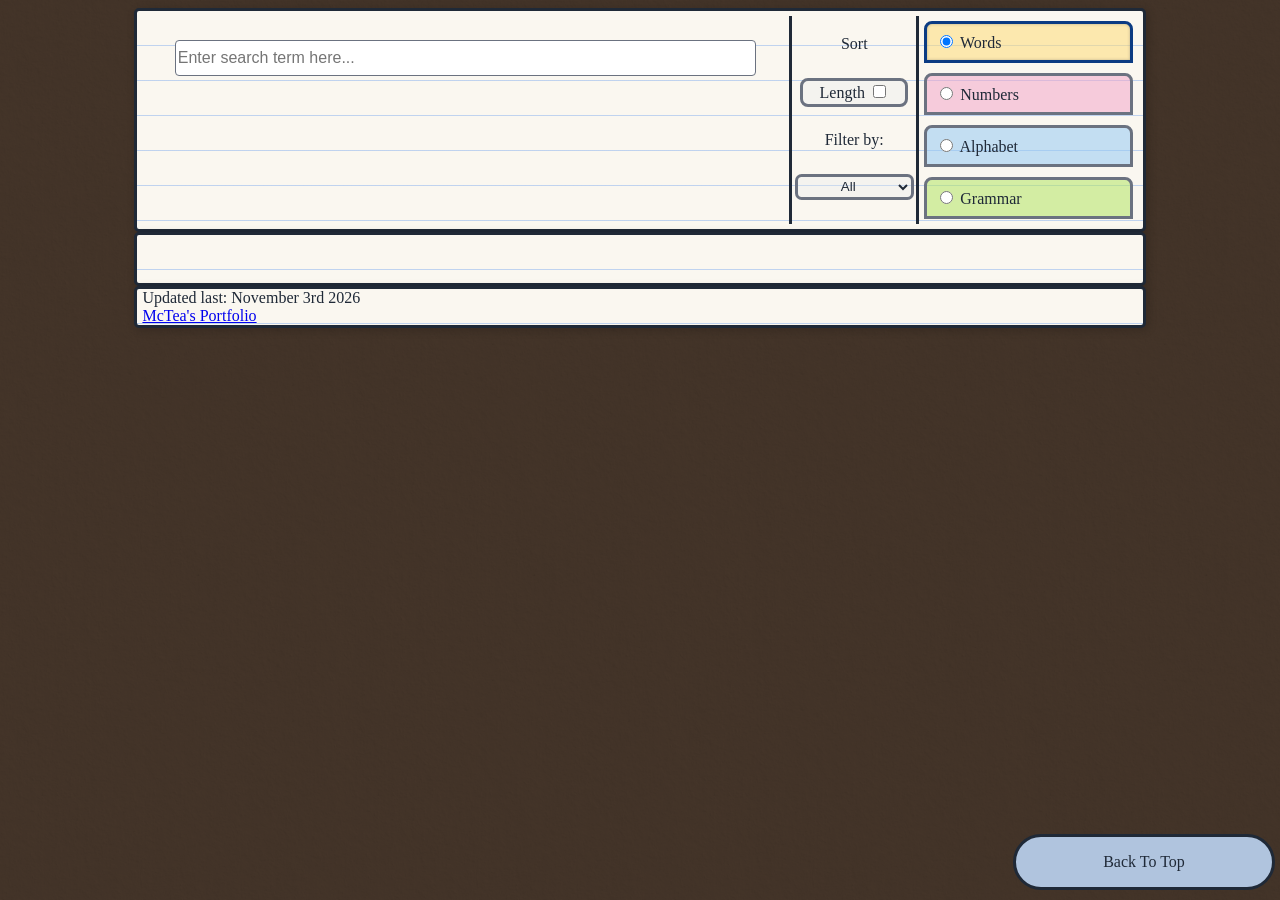
<file: index.html>
<!DOCTYPE html>
<html>
    <head>
        <meta charset="UTF-8">
        <meta name="viewport" content="width=device-width, initial-scale=1.0">

        <title>Liang Lookup Tool</title>
        <meta property="description" content="A tool for looking up words in the Liang conlang">
        <meta property="theme-color" content="#ffebcd">

        <meta property="og:image" content="https://raw.githubusercontent.com/Super-McTea/super-mctea.github.io/refs/heads/main/assets/images/liang-lookup/icon.png">

        <link rel="icon" href="assets/icon.png">
        <link rel="stylesheet" href="css/styles.css">
    </head>
    <body>
        <div id="container">

            <div class="filters box">
                <div id="searchbar-container">
                    <div class="search-bar">
                        <input type="text" id="search-bar" value="" placeholder="Enter search term here..." autocomplete="off" autocorrect="off" autocapitalize="off" spellcheck="off">
                    </div>
                    <p id="search-terms" class="search-terms"></p>
                    <p id="search-error" class="error">Error Message Here</p>
                </div>
                <div class="under-bar">
                    <p>Sort</p>
                    <label for="length-sort-box" class="sort-button">
                        Length
                        <input type="checkbox" name="length-sort" id="length-sort-box">
                    </label>
                    <p>
                        Filter by:
                    </p>
                    <select name="type-filter" id="type-filter">
                            <option value="" selected>All</option>
                            <option value="noun">Nouns</option>
                            <option value="proper">Proper Nouns</option>
                            <option value="verb">Verbs</option>
                            <option value="adjective">Adjectives</option>
                            <option value="genitive">Genitives</option>
                            <option value="adverb">Adverbs</option>
                            <option value="interjection">Interjections</option>
                            <option value="auxillary">Auxillary Verbs</option>
                            <option value="determiner">Determiners</option>
                            <option value="prefix">Prefixes</option>
                            <option value="suffix">Suffixes</option>
                            <option value="postposition">Postpositionals</option>
                            <option value="compound">Compounds</option>
                        </select>
                </div>
                <div id="filter-button-container">
                    <label class="filter-button determiner">
                        <input type="radio" name="search-filter" id="word-box" checked>
                        Words
                    </label>
                    <label class="filter-button adverb">
                        <input type="radio" name="search-filter" id="number-box">
                        Numbers
                    </label>
                    <label class="filter-button prefix">
                        <input type="radio" name="search-filter" id="alphabet-box">
                        Alphabet
                    </label>
                    <label class="filter-button verb">
                        <input type="radio" name="search-filter" id="grammar-box">
                        Grammar
                    </label>
                </div>
            </div>

            <div class="card-results box">
                <div id="card-container">
                    <!-- Cards go here! -->
                     <h1>Awaiting connection to database...</h1>
                </div>
            </div>

            <footer class="footer box">
                <div class="left">
                    Updated last: November 3rd 2026
                </div>
                <div class="center">

                </div>
                <div class="right">
                    <a href="https://super-mctea.github.io">McTea's Portfolio</a>
                </div>
                </footer>
        </div>

        <div id="back-to-top">
            <div class="back-to-top-text">Back To Top</div>
        </div>

        <!-- <script src="js/wordData.js"></script> -->
        <!-- <script src="js/numberData.js"></script> -->
        <script src="js/grammarData.js"></script>
        <script src="js/app.js"></script>
    </body>
</html>
</file>
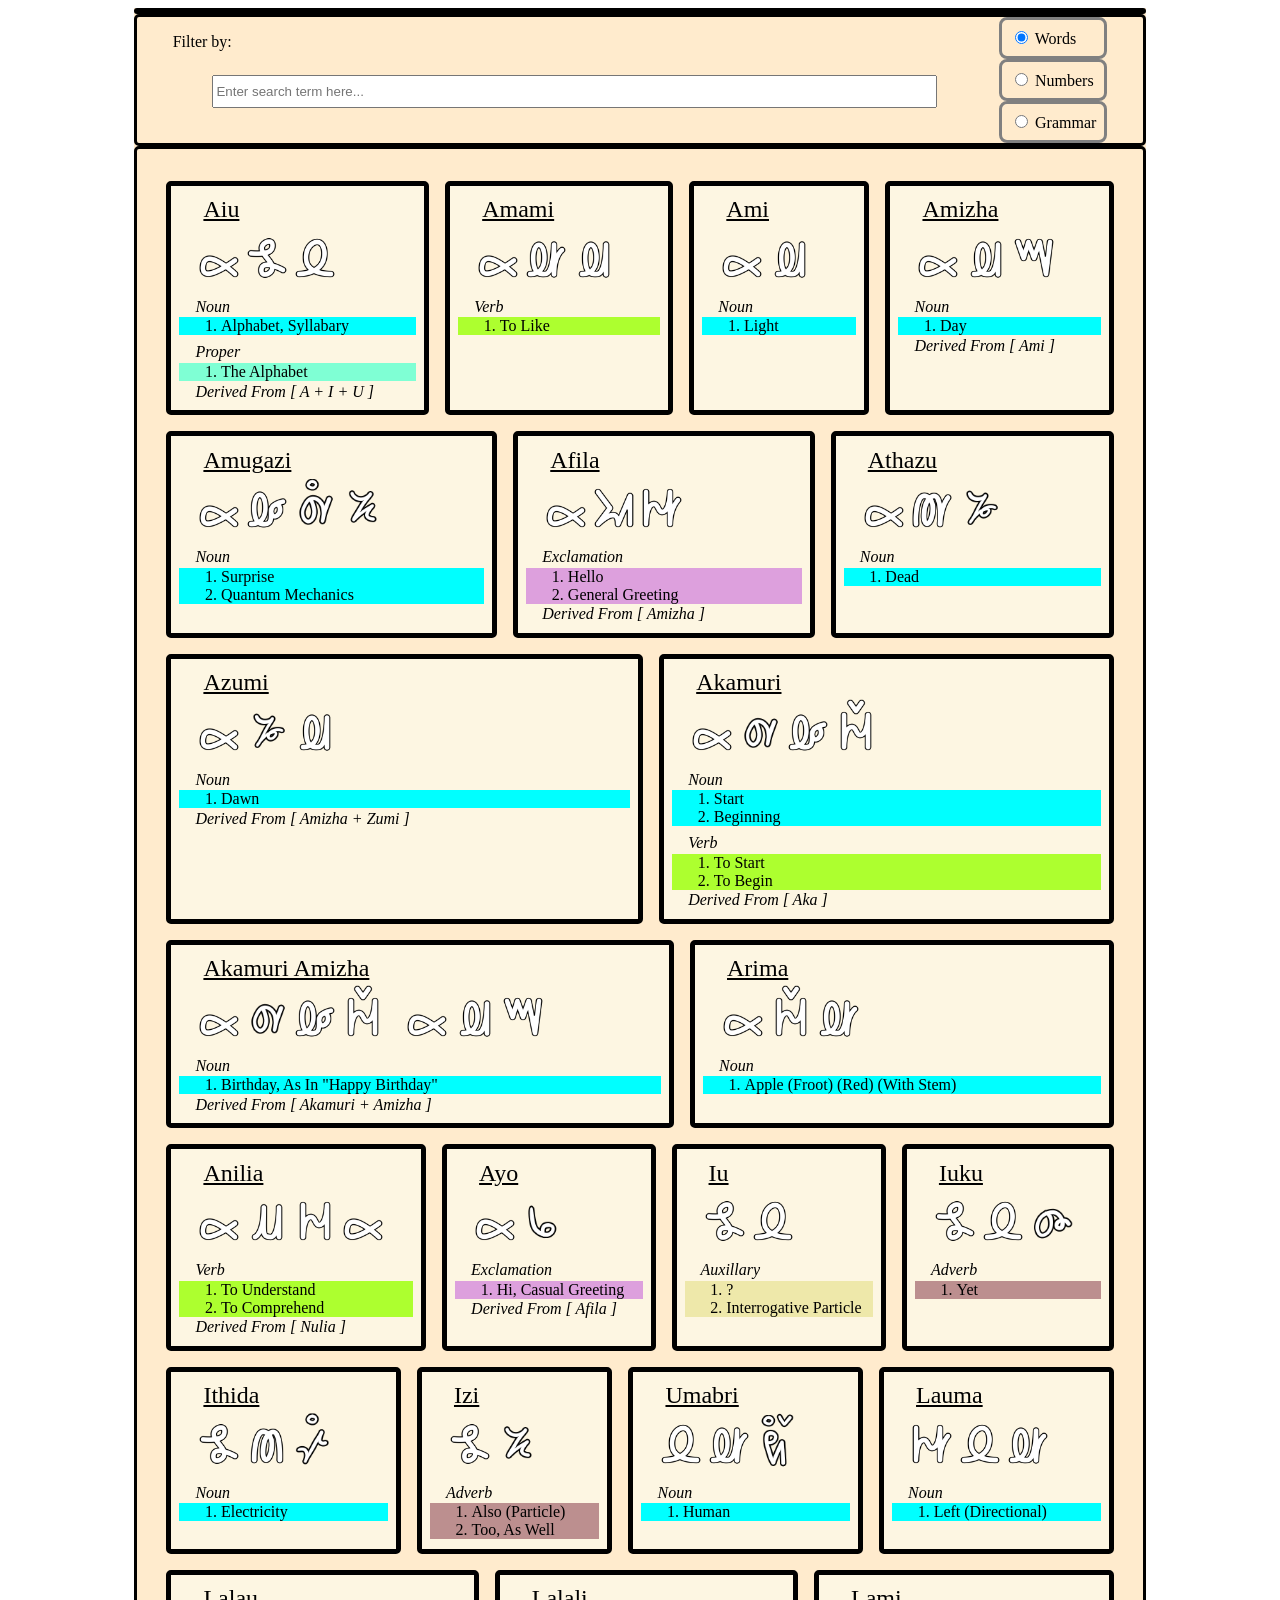
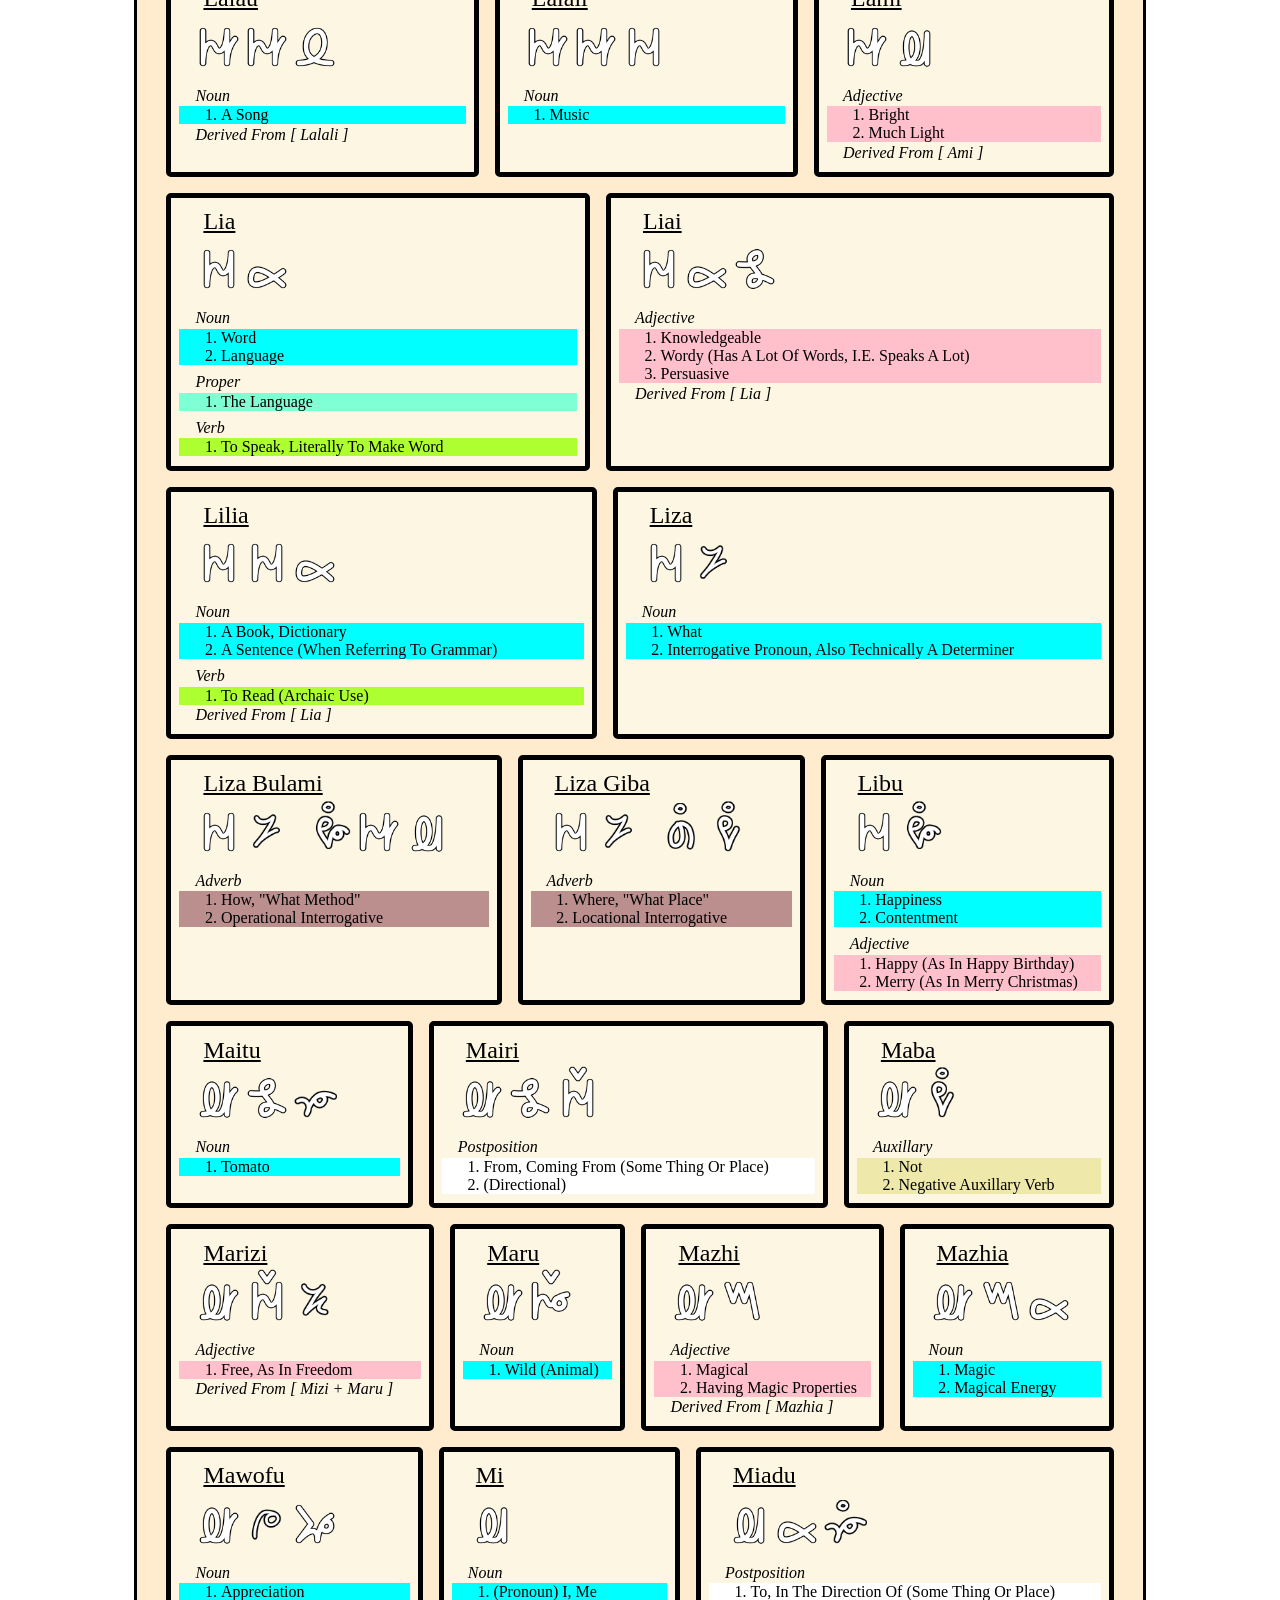
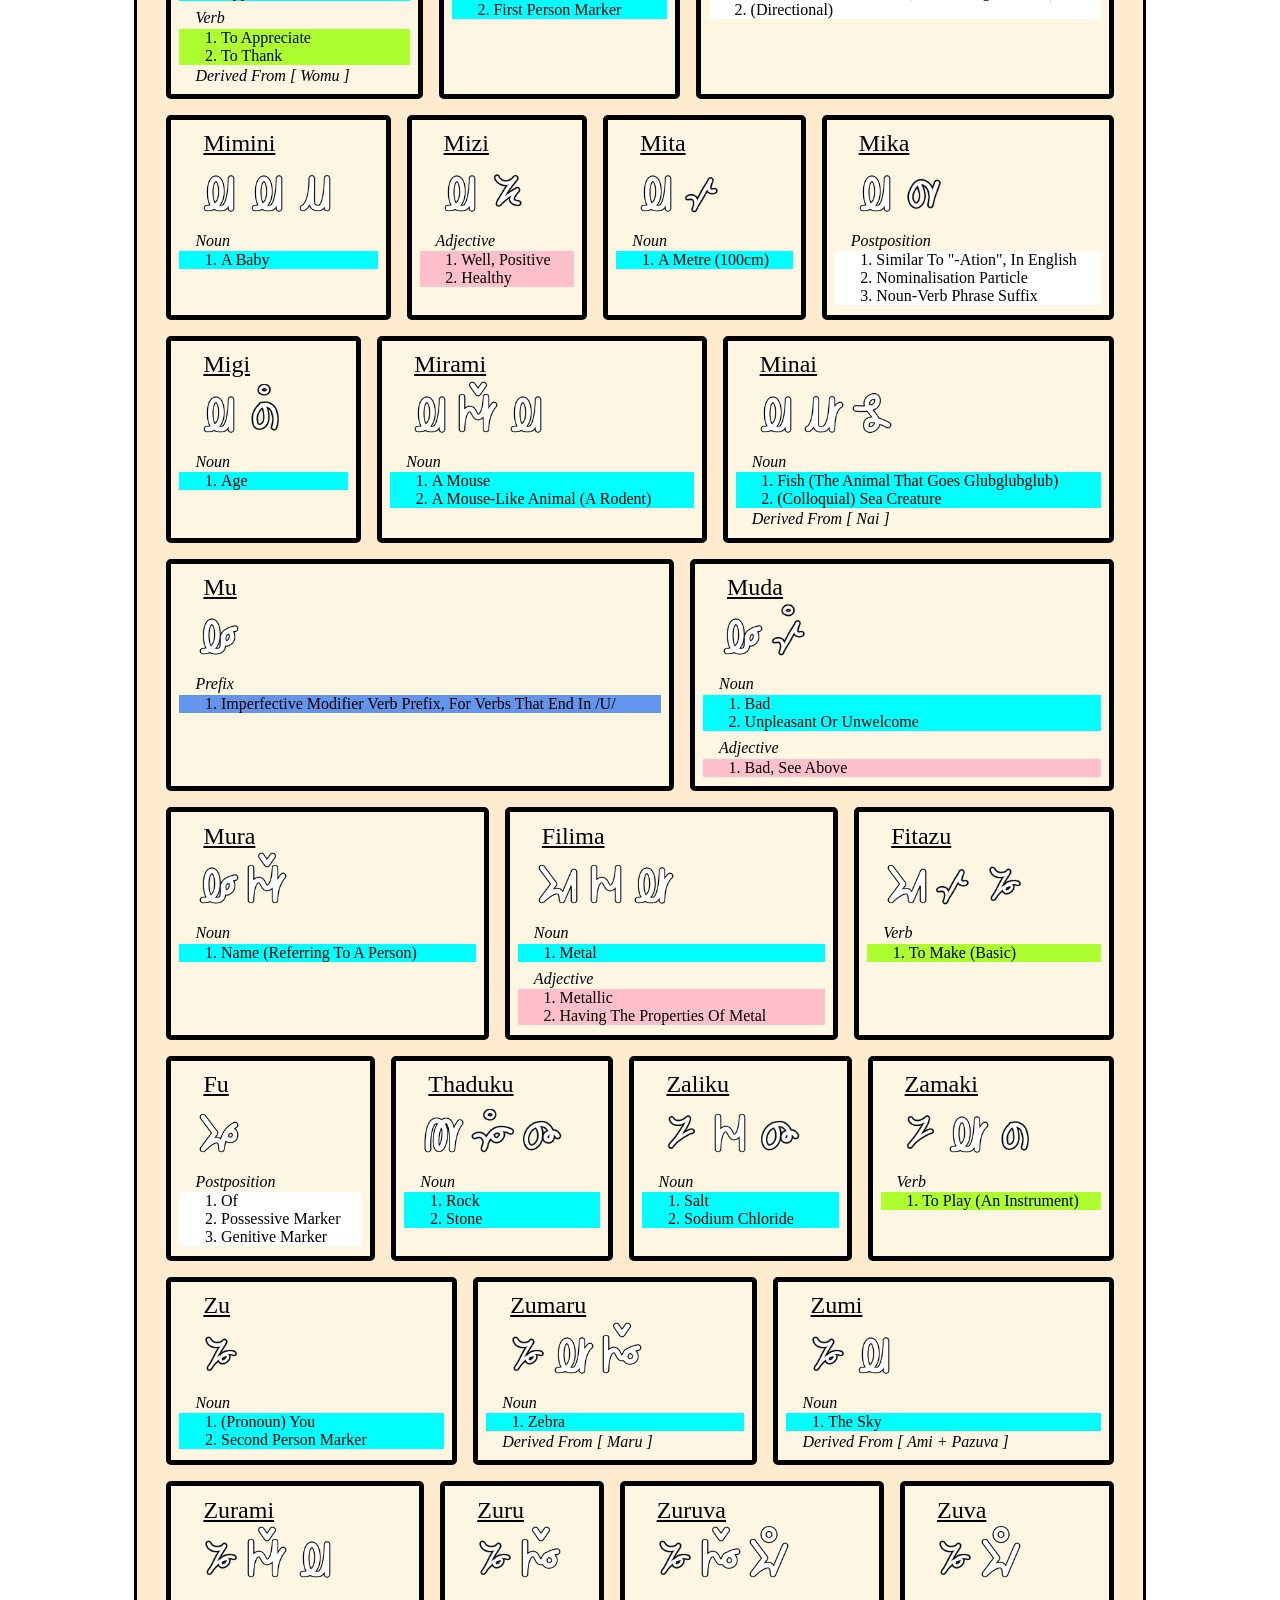
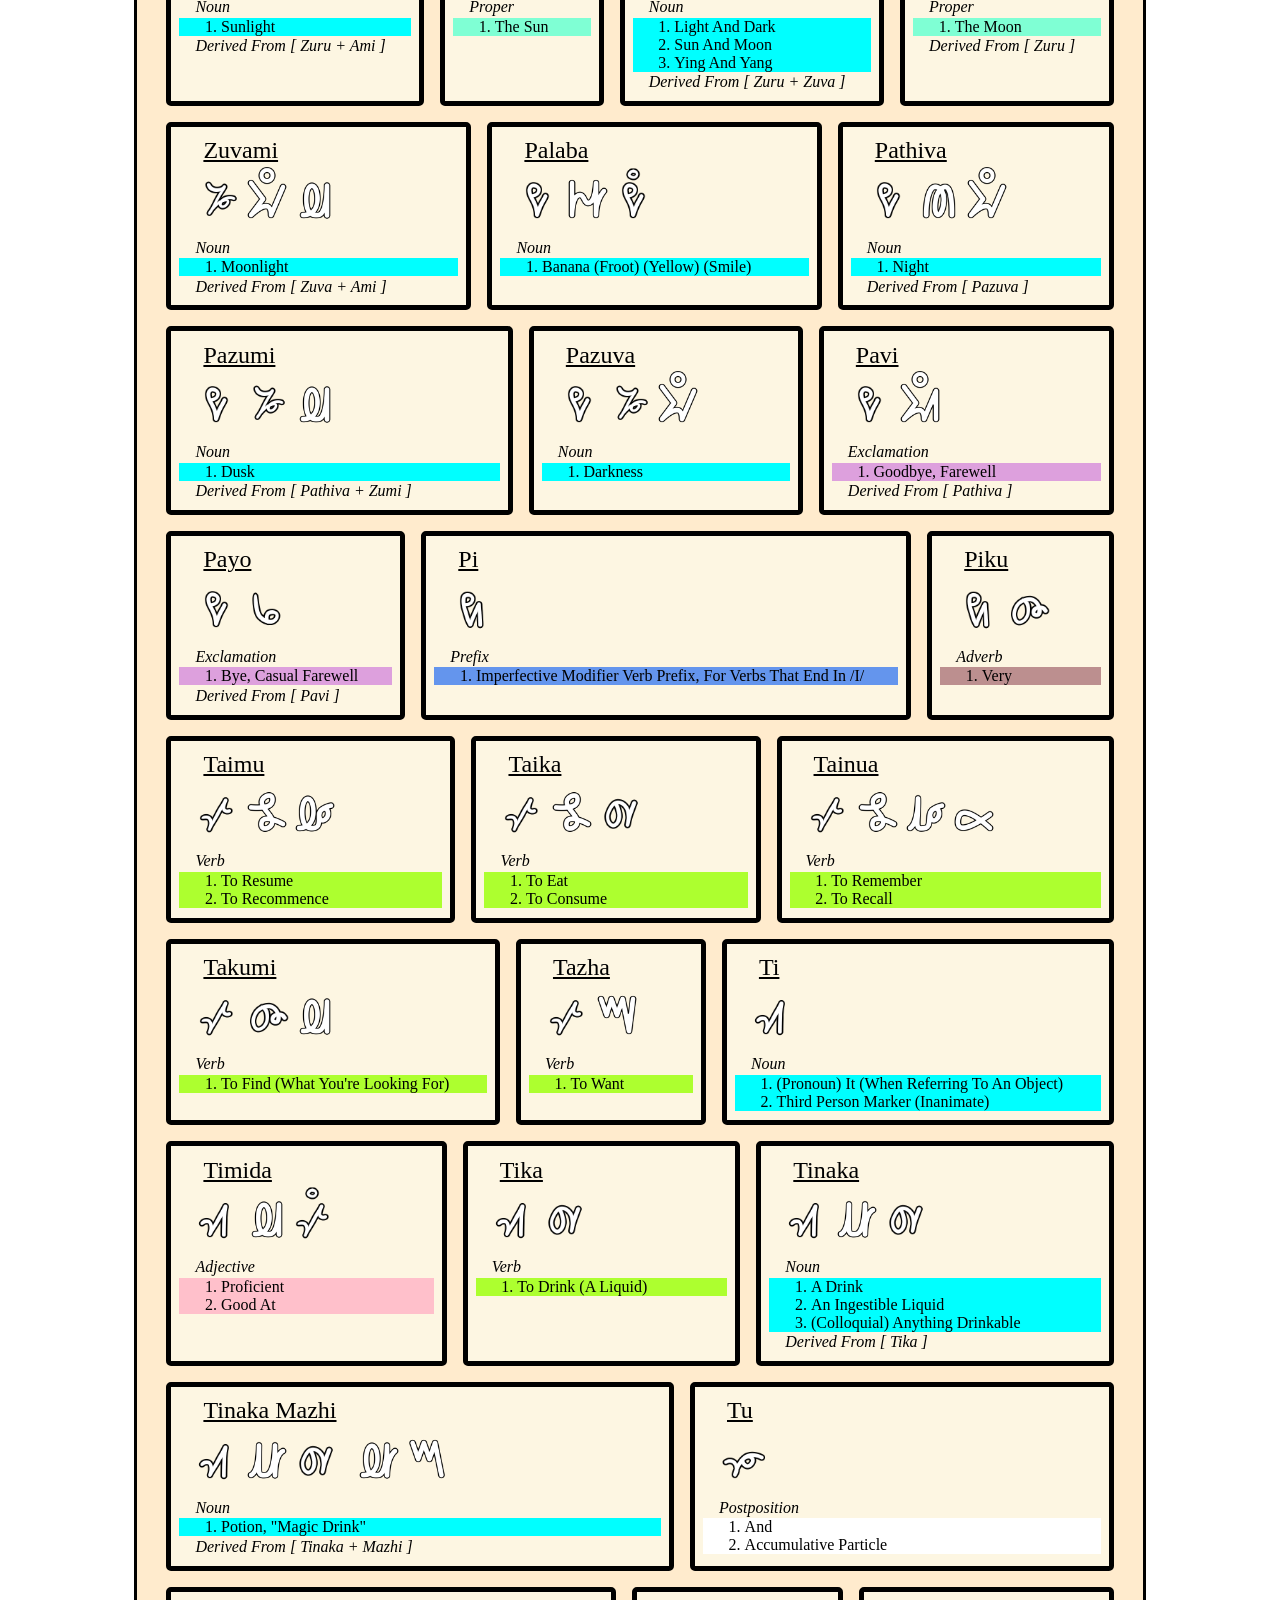
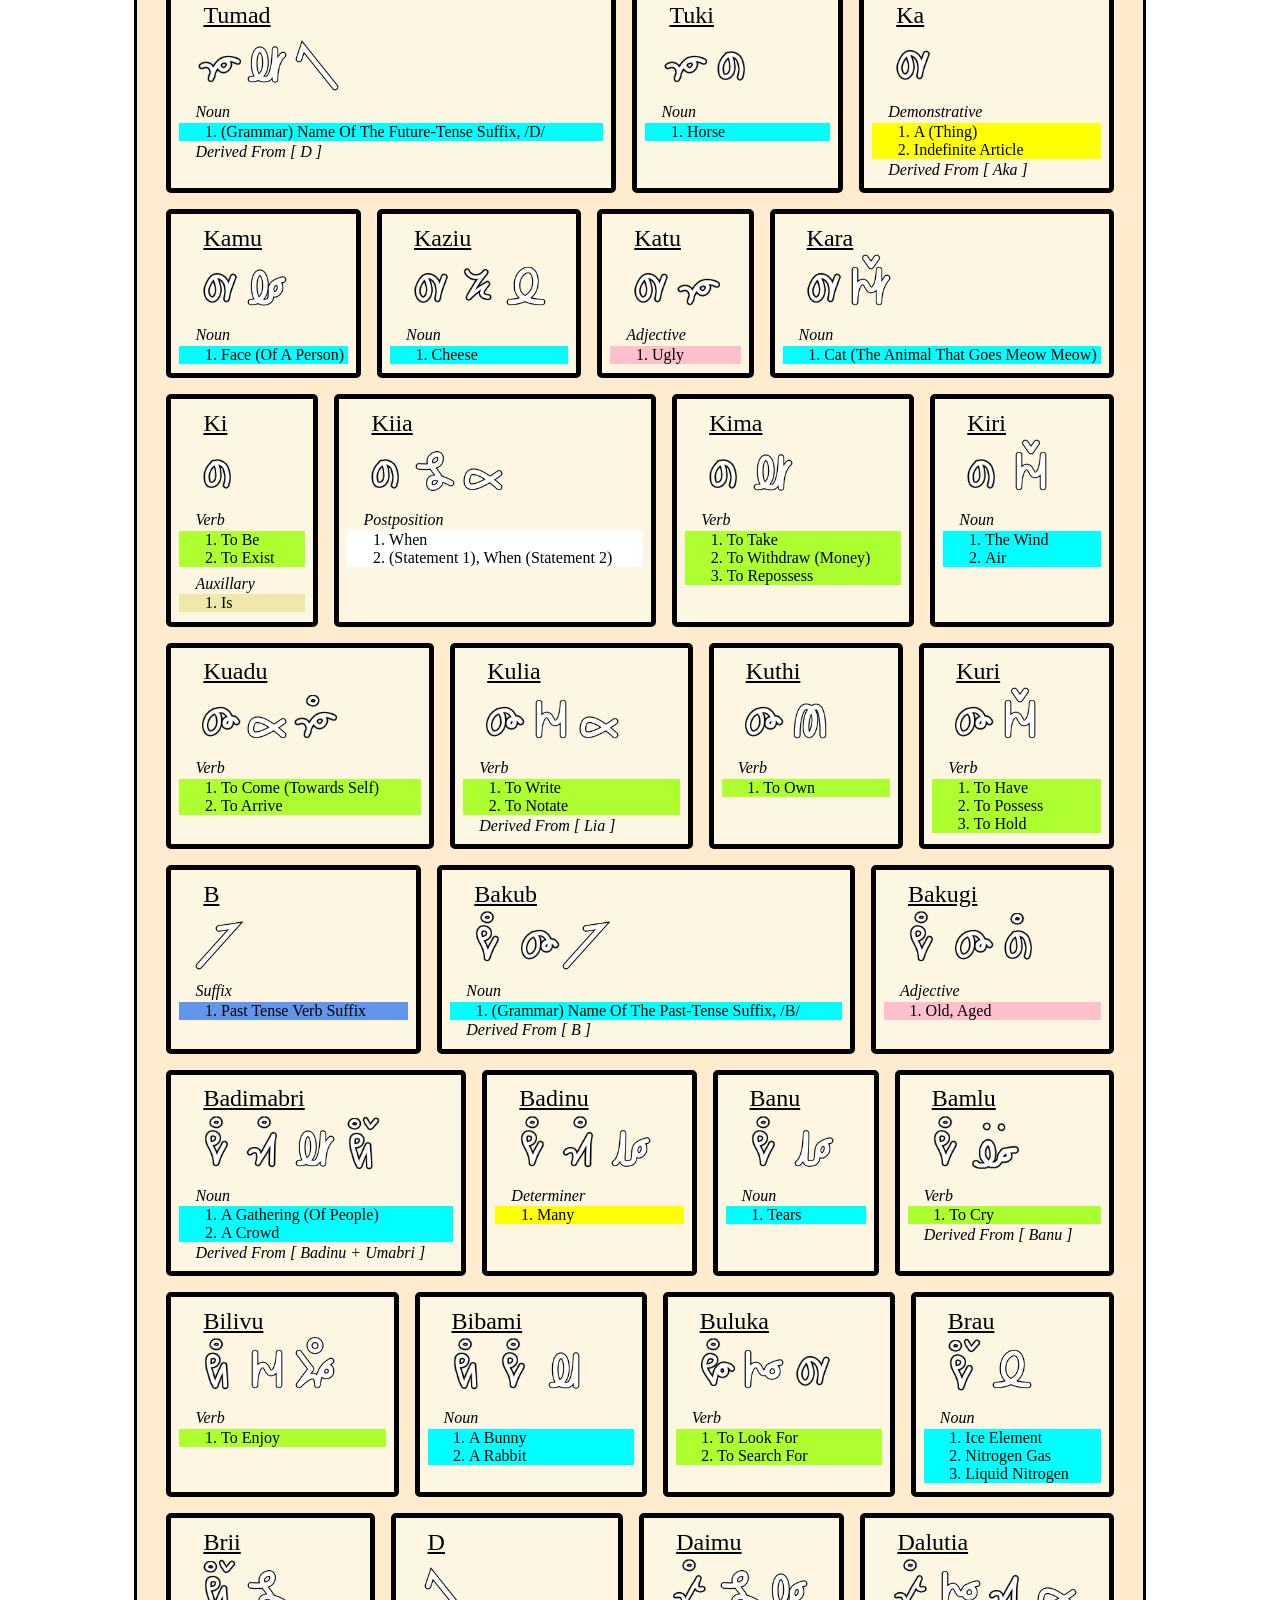
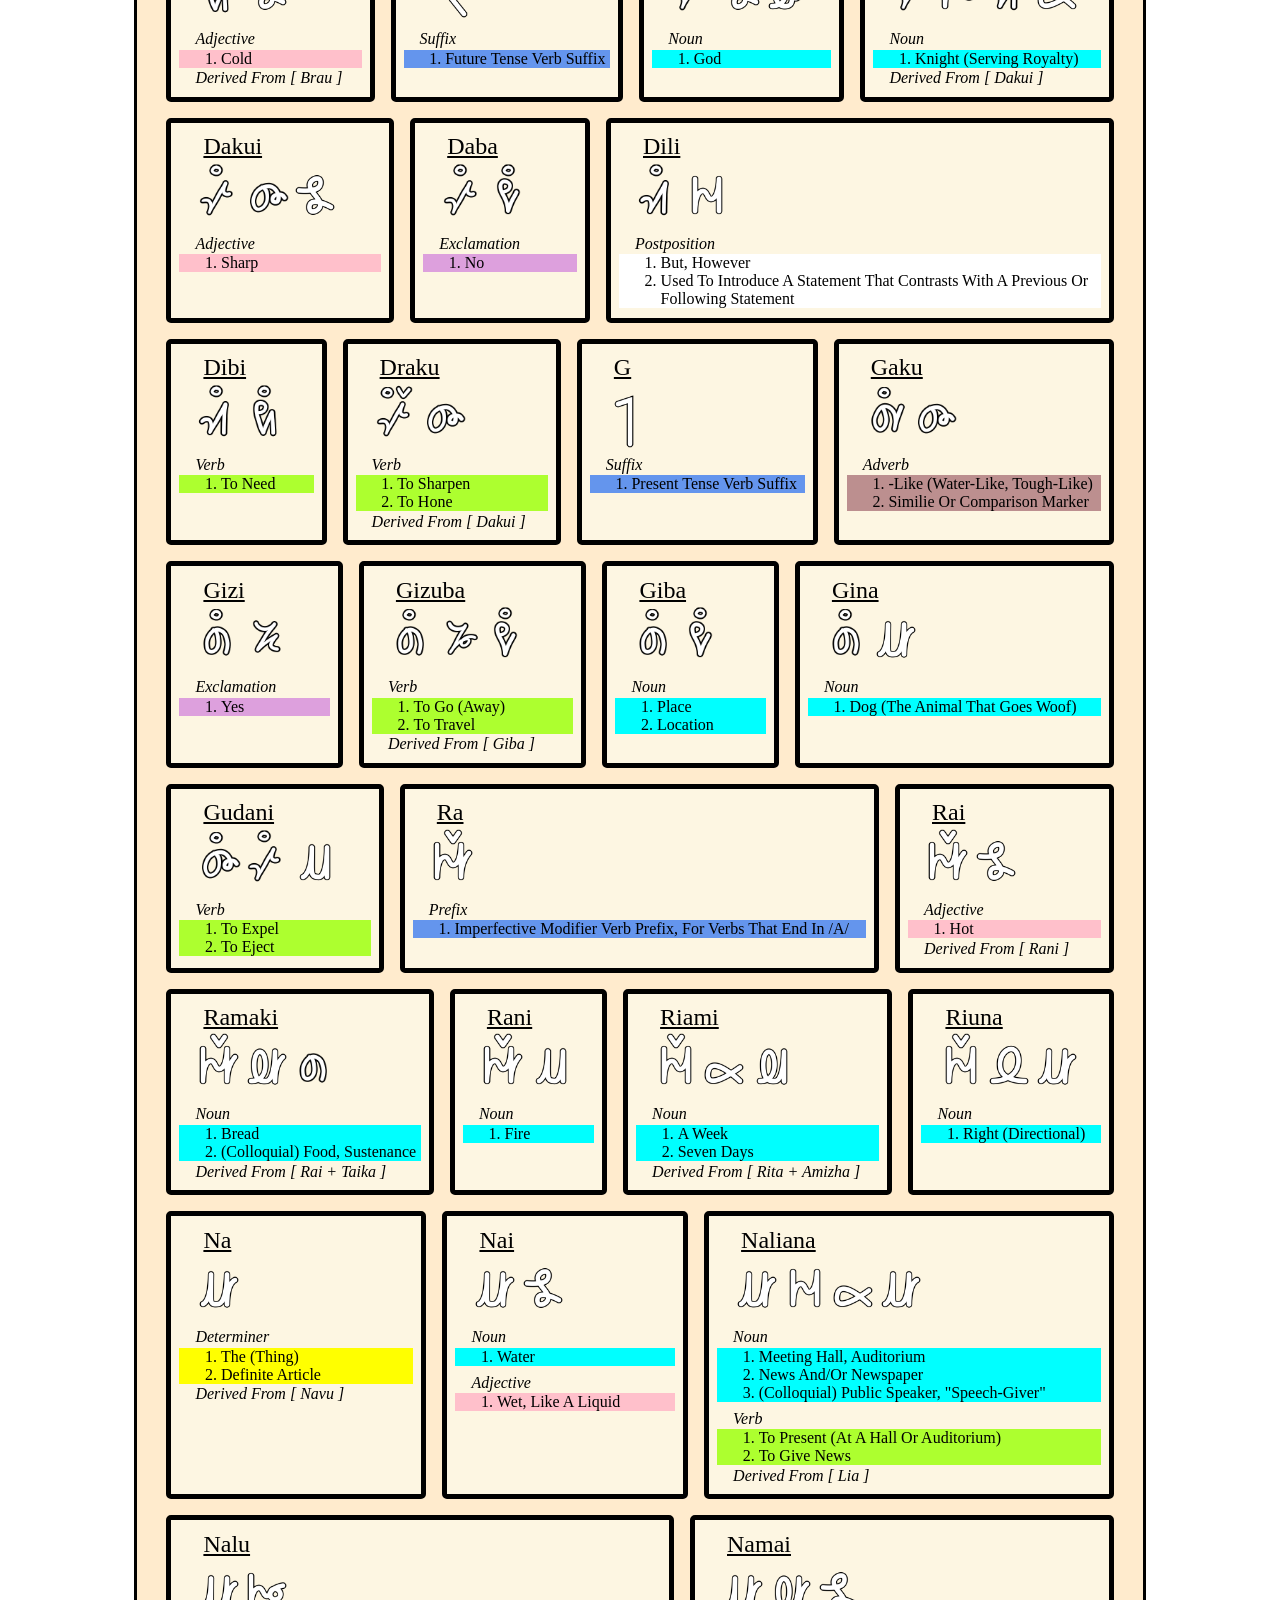
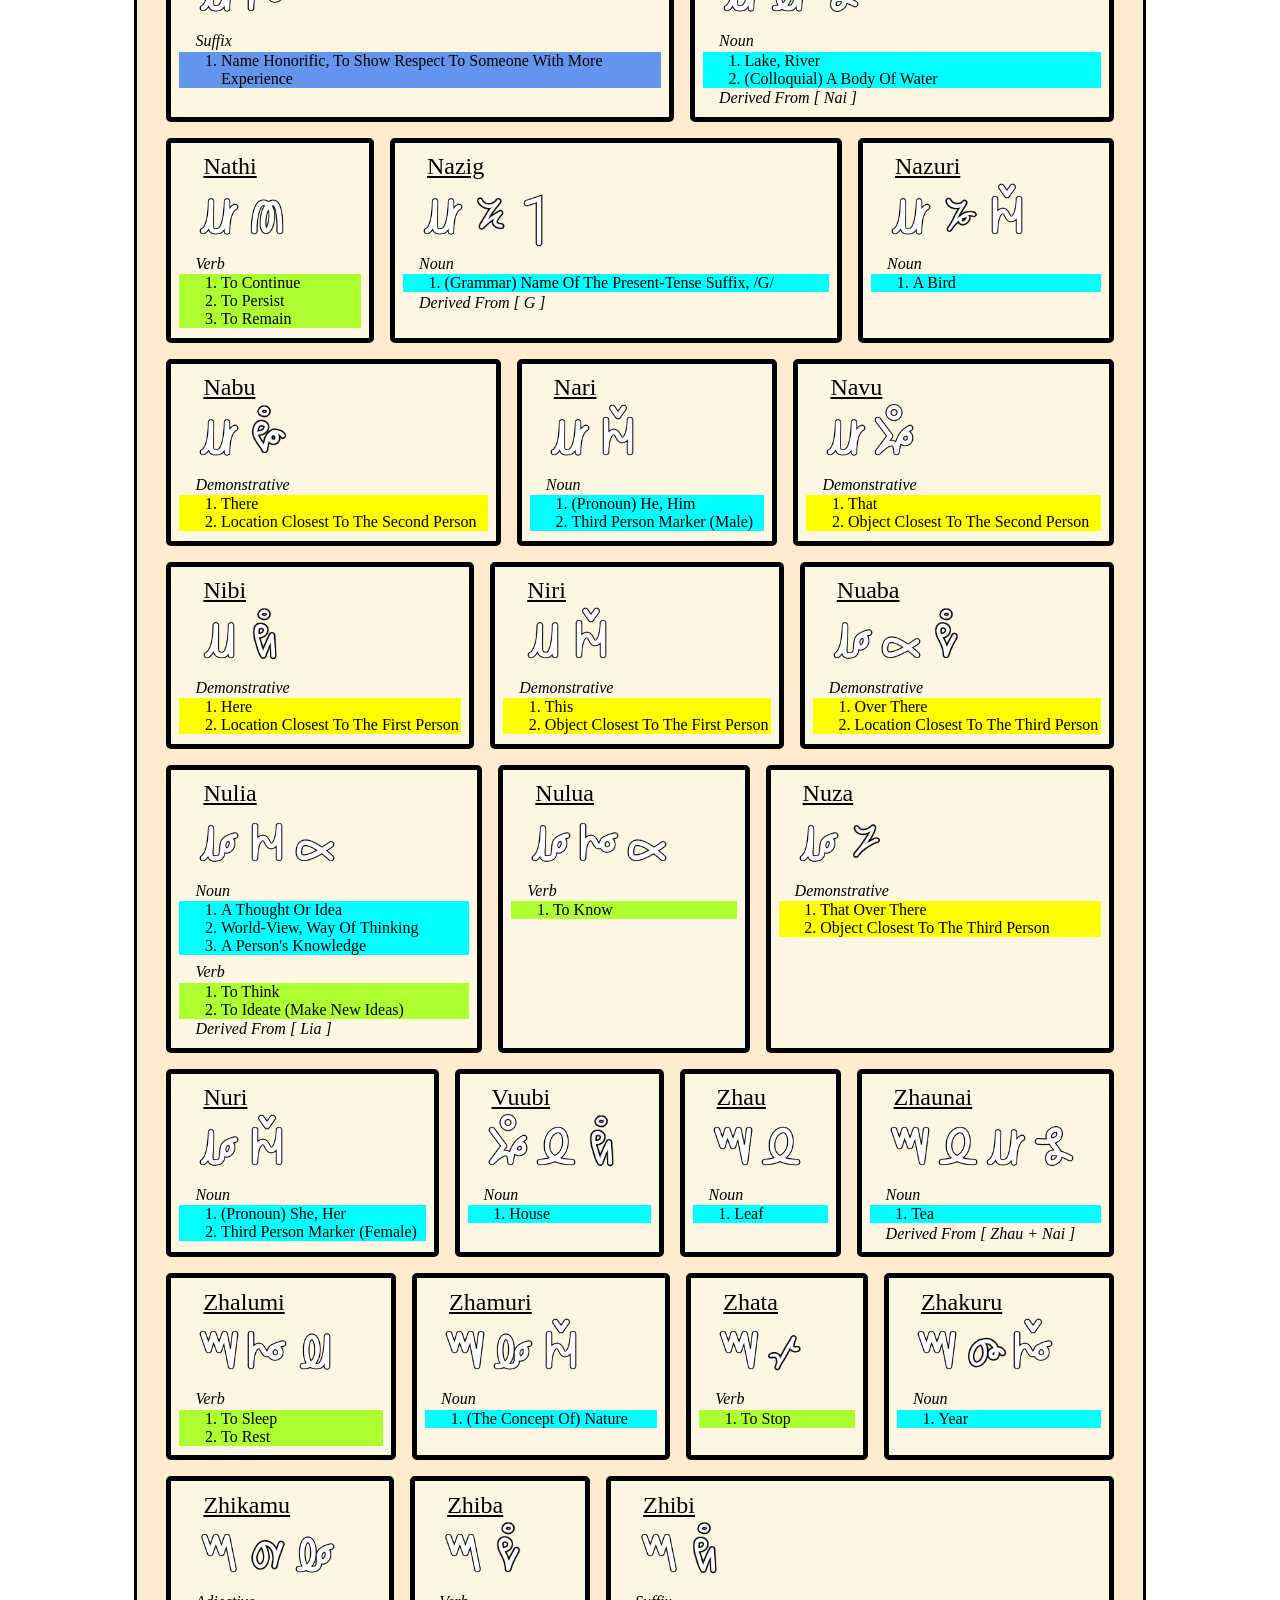
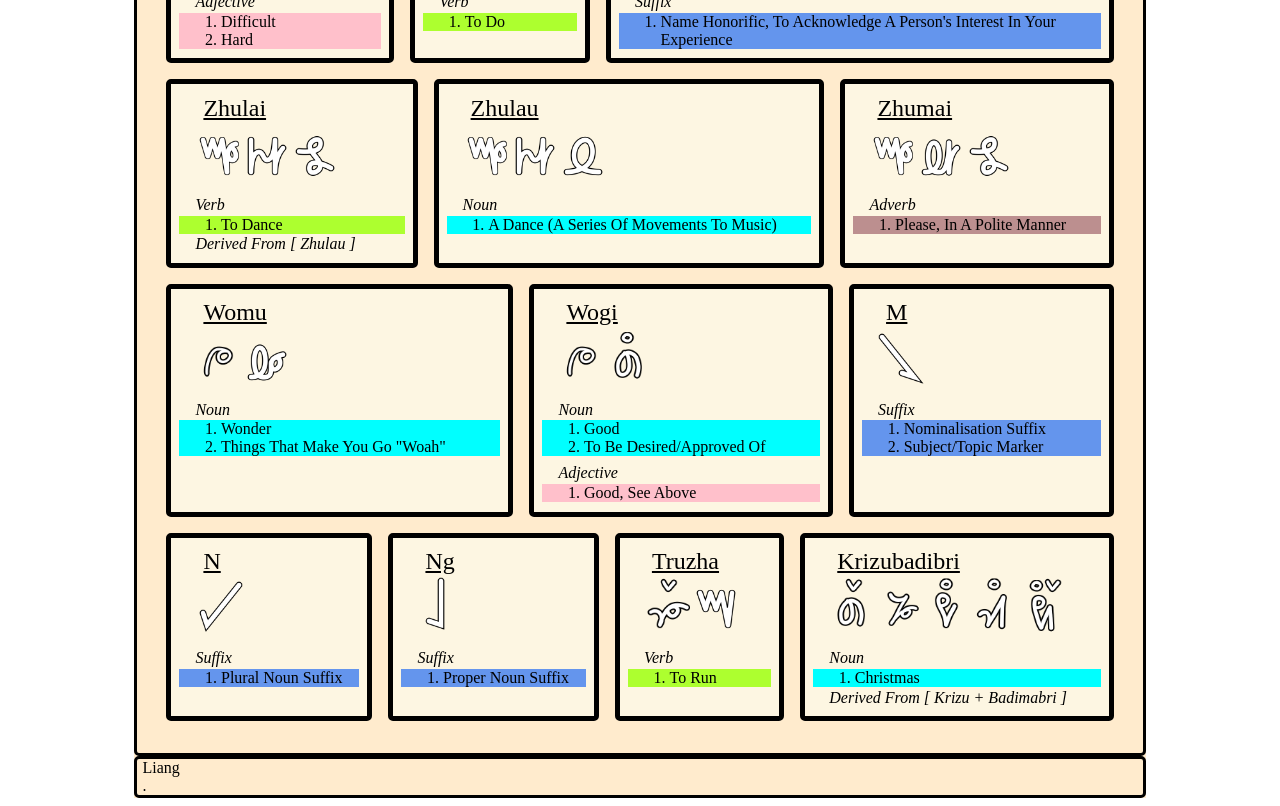
<file: website/index.html>
<!DOCTYPE html>
<html>
    <head>
        <meta charset="UTF-8">
        <meta name="viewport" content="width=device-width, initial-scale=1.0">

        <title>Liang Lookup Tool</title>
        <meta name="description" content="A tool for looking up words in the Liang conlang" />

        <link rel="icon" href="assets/icon.png">
        <link rel="stylesheet" href="css/styles.css">
    </head>
    <body>
        <div id="container">

            <header class="header box" id="header">
            </header>

            <div class="filters box">
                <div id="searchbar-container">
                    <p>Filter by:</p>
                    <div class="search-bar">
                        <input type="text" id="search-bar" value="" placeholder="Enter search term here...">
                    </div>
                    <p id="search-error" class="error">Error Message Here</p>
                </div>
                <div id="filter-button-container">
                    <label class="filter-button">
                        <input type="radio" name="search-filter" id="word-box" checked="checked">
                        Words
                    </label>
                    <label class="filter-button">
                        <input type="radio" name="search-filter" id="number-box">
                        Numbers
                    </label>
                    <label class="filter-button">
                        <input type="radio" name="search-filter" id="grammar-box">
                        Grammar
                    </label>
                </div>
            </div>

            <div class="card-results box">
                <div id="card-container">
                    <!-- Cards go here! -->
                </div>
            </div>

            <footer class="footer box">
                <div class="left">
                    Liang
                </div>
                <div class="center">

                </div>
                <div class="right">
                    .
                </div>
                </footer>
        </div>

        <div id="modals"></div>

        <script src="../data.js"></script>
        <script src="js/app.js"></script>
    </body>
</html>
</file>
<file: css/styles.css>
html {
    --card-colour: #FFFFFF;
    --background-colour: #FAF7F0;
    --page-colour: #46362a;
    --borders: #E5E7EB;

    --primary-highlight: #0B3B83;
    --secondary-highlight: #B45309;

    --text-colour: #1F2937;
    --subtext-colour: #6B7280;
    --grammar-heading: #0B3B83;

    --page-border: var(--text-colour);

    /* Word types (using highlighters) */
    /* From: https://www.reddit.com/r/GoodNotes/comments/jg3xzz/hex_set_of_bright_highlighters_enjoy_hex_codes/ */
    --lemon-sunshine: #FFDC7488;
    --beach-at-sunset: #FBAC8788;
    --watermelon-spring: #FF8C8788;
    --cotton-candy-cheeks: #F3A6C888;
    --moonlit-lilly: #DEACF988;
    --clear-sky-sea: #AEB5FF88;
    --mountain-breeze-waves: #95C8F388;
    --toes-in-the-lagoon: #81E3E188;
    --jungle-getaway: #7DE19888;
    --golf-club-special: #B3E56188;



    --line: #1F6FEB44;
    --line-gap: 35px;
    --line-thickness: 1px;
}

@media (prefers-color-scheme: dark) {
    body {
        --card-colour: #434343;
        --background-colour: #232323;
        --page-colour: #232E43;
        --borders: black;

        --primary-highlight: #0B3B83;
        --secondary-highlight: #B45309;

        --text-colour: #e5e5e5;
        --subtext-colour: #B1B5BE;
        --grammar-heading: #6895DF;

        --page-border: black;
    }
}

@font-face {
    font-family: "Liang Extended";
    src: url("../assets/liang_expanded.ttf");
}

body {
    color: var(--text-colour);

    background-repeat: repeat;
    background-size: contain;

    background-image: url("../assets/textured.png");
    background-color: var(--page-colour);

    background-blend-mode: multiply;
}

h1 {
    color: var(--grammar-heading);
    text-shadow: 2px 2px 2px #00000030;
}


.liang {
    font-family: "Liang Extended";
    font-size: 1.5em;
}

.liang.outline {
    color: #FDFFFF;
    -webkit-text-stroke: 1px var(--page-border);
}

.default-text {
    color: var(--text-colour);
    font-weight: normal;
}

/* #region The Base Container */
#container {
    width: 1300px;
    max-width: 90%;
    margin: auto;

}

.box {
    padding: 0 5px;
    border: 3px solid var(--page-border);
    border-radius: 5px;

    background-color: var(--background-colour);

    background:
    repeating-linear-gradient(
      to bottom,
      transparent 0,
      transparent calc(var(--line-gap) - var(--line-thickness)),
      var(--line) calc(var(--line-gap) - var(--line-thickness)),
      var(--line) var(--line-gap)
    ),
    var(--background-colour);

    box-shadow: 2px 2px 10px 0px #00000030;
}

#card-container {
    padding: 1.5em 0.5em;
}

#card-container.number-mode {
    display: block;
}

#card-container.word-mode {
    display: flex;
    flex-wrap: wrap;
    justify-content: space-evenly;
}

#card-container.alphabet-mode {
    display: grid;
    grid-template-areas:
        "top"
        "left" 
        "right"
        "bottom";
    grid-gap: 2em;
}

.card {
    background-color: var(--card-colour);
    border: 5px solid var(--borders);
    border-radius: 5px;
    padding: 0.5em;
    margin: 0.5em;

    scroll-margin-top: 40px;

    
    box-shadow: 2px 2px 6px 0px #00000030;
}

.glow-anim {
    animation: glow 1.8s ease-in-out;
}
/* #endregion */

/* #region Display Characters */

.name-container {
    display: flex;
    flex-direction: row;
    flex-wrap: wrap;
    justify-content: left;

    font-size: 4em;
    margin: 0.1em 0.4em;
    line-height: 1em;
}
/* #endregion */

/* #region Word Mode */
.word-card {
    flex-grow: 1;
}

.word-card.smushed {
    max-width: 100%;
}

.word-card.removed {
    display: none;
}

.word-card .card-name {
    font-size: x-large;
    text-decoration: underline;
    text-transform: capitalize;
    margin: 0.1em 1em;
}

.word-card .card-type-header {
    margin: 0.5em 1em 0.1em;
    font-style: italic;
    text-transform: capitalize;
    color: var(--subtext-colour);
}

.word-card ul, .word-card p {
    text-transform: capitalize;
    margin: 0.1em;
}

.word-card div {
    border-radius: 0.3em;
}

.word-card .card-footer {
    font-style: italic;
    margin: 0.1em 1em;
    color: var(--subtext-colour);
}

.word-card .derivation {
    display: inline-block;
    transition: scale 100ms;
    color: var(--text-colour);
}
.word-card .derivation:hover {
    scale: 1.2;
    transition: scale 100ms;
    cursor: pointer;
}

/* #endregion */

/* #region Number Mode */

.number-container {
    display: flex;
    flex-direction: row;
    flex-wrap: wrap;
    justify-content: space-evenly;
    align-items: stretch;
}

.number-container .name-container {
    justify-content: center;
}

.number-word {
    min-width: 30%;
    width: fit-content;
    max-width: 90%;
    border: 3px solid var(--borders);
    border-radius: 5px;
    margin: 0.1em 0;
}

.number-container .card-type-header {
    text-align: center;
}

.romanisation {
    text-align: center;
    color: var(--subtext-colour);
}

/* #endregion */

/* #region Alphabet Mode */

.alphabet-grid {
    display: grid;
    row-gap: 0;
    grid-template-columns: repeat(3, minmax(calc(30px + 41.6px), 1fr));
    /* width: fit-content; */
    width:auto;
}

.top-alphabet {
    grid-area: top;
}

.left-alphabet {
    grid-area: left;
}

.right-alphabet {
    grid-area: right;
}

.bottom-alphabet {
    grid-area: bottom;
}

.word-card.blanked {
    background-color: #00000000;
    border: none;
}

.alphabet-mode .word-card {
    text-align: center;
}

.alphabet-mode .name-container {
    justify-content: center;
}
.alphabet-mode .card-name {
    margin: auto;
}

.alphabet-mode .liang {
    font-size: 4em;
    line-height: 1em;
}

/* #endregion */

/* #region Grammar Mode */

.grammar-card {
    font-family: 'Lucida Sans', 'Lucida Sans Regular', 'Lucida Grande', 'Lucida Sans Unicode', Geneva, Verdana, sans-serif;
    font-size: 14px;
}

.text-line {
    margin: 1em 0;
    line-height: 2em;
}

.text-line.dropdown {
    cursor: pointer;
}

.dropdown :after {
    content: " ";
    border: solid var(--text-colour);
    border-width: 0 5px 5px 0;
    padding: 5px;
    float: right;
    margin-right: 1em;
    transform: rotate(45deg);
    -webkit-transform: rotate(45deg);

    transition: transform 100ms;
}
  
.dropdown.active :after {
    transform: rotate(-135deg);
    -webkit-transform: rotate(-135deg);
}

.grammar-paragraph {
    display: none;
}

.grammar-paragraph.active {
    display: block;
}

.grammar-card h1, .grammar-card h2 {
    text-align: center;
}

.grammar-card .name-container {
    display: inline-flex;

    align-items: center;
    vertical-align: middle;

    height: fit-content;
    margin: 0 0.1em;

    position: relative;
    top: -0.18em;
}

.grammar-card .display-character {
    height: 1.8em;
}

.text-line table {
    display: table;
    width: 100%;
    border-spacing: 0;
}

.text-line tbody {
    background-color: var(--card-colour);
    border: 1px solid var(--borders);
    border-radius: 2px;
}

.text-line tr:nth-child(even) {
    background-color: rgb(from var(--primary-highlight) r g b / 0.2);

}

.text-line th, .text-line td {
    display: table-cell;
    border: 1px solid var(--borders);
    text-align: center;
    padding: 0.5em;
}

.grammar-card strong.head {
    font-size: 1.2em;
}

/* #endregion */

/* #region Filters */
.filters {
    display: grid;
    grid-template-areas: "top" "mid" "bottom";
    grid-gap: 0;
    padding: 5px;
}

/* Search Bar */
#searchbar-container {
    display: flex;
    flex-direction: column;
    justify-content: center;
    /* align-items: center; */
}

.search-bar {
    padding: 0.5em;
    width: 90%;
    margin: 1em auto 0;
}

#search-bar {
    font-size: 16px;
    height: 2em;
    width: calc(100% - (3.2px + 4px));
    border: 1.6px solid var(--subtext-colour);
    border-radius: 4px;
}

.under-bar {
    display: flex;
    flex-direction: row;

    align-items: center;
    justify-content: space-evenly;

    border: none;
    border-top: solid 3px;
    border-bottom: solid 3px;
    border-color: var(--page-border);
}

.under-bar p {
    text-align: center;
    margin: 0;
}

.under-bar label {
    text-align: center;
}

.search-terms {
    padding: 0.5em;
    width: 90%;
    margin: 0 auto;

    font-size: 1.25em;
    color: var(--subtext-colour);
}

.search-term {
    margin-right: 0.25em;
}

.search-term:hover {
    cursor: pointer;
    scale: 1.1;
}

.search-term.selected {
    color: var(--text-colour);

    border: 3px solid var(--line);
    border-radius: 4px;
}

.sort-button {
    padding: 0.1em;
    border: 3px solid var(--subtext-colour);
    border-radius: 0.5em;
    margin: 5px;
    background-color: rgb(from var(--borders) r g b / 0.3);
}
.sort-button:hover {
    background-color: rgb(from var(--primary-highlight) r g b / 0.3);
    cursor: pointer;
}
.sort-button:has(input:checked) {
    background-color: rgb(from var(--secondary-highlight) r g b / 0.5);
}

/* Type Filters */
select {
    color: var(--text-colour);
    padding: 0.1em;
    border: 3px solid var(--subtext-colour);
    border-radius: 0.5em;
    margin: 5px;
    background-color: rgb(from var(--borders) r g b / 0.3);

    text-align: center;
}
select:hover {
    background-color: rgb(from var(--primary-highlight) r g b / 0.3);
    cursor: pointer;
}

.error {
    color: red;
    font-weight: bold;
    width: 90%;
    margin: auto;
    padding: 4px;
}

.error .name-container {
    display: inline-flex;

    align-items: center;
    vertical-align: middle;

    font-size: 1.5em;

    height: fit-content;
    margin: 0 0.1em;

    position: relative;
    top: -0.18em;
}

.error .display-character {
    height: 1.8em;
}

/* Filter Buttons */
#filter-button-container {
    display: grid;

    grid-template-columns: repeat(auto-fit, minmax(120px, 1fr));

    /* flex-direction: row;
    flex-wrap: wrap; */
    /* justify-content: space-evenly;
    align-items: center; */
    height: fit-content;
    margin-top: auto;
    margin-bottom: auto;
}

.filter-button {
    padding: 0.5em;
    border: 3px solid var(--subtext-colour);
    border-radius: 0.5em 0.5em 0 0;
    height: fit-content;
    margin: 5px;
    text-transform: capitalize;

    transform-origin: bottom;
    transition: scale 100ms ease-in, box-shadow 100ms ease-in;
}
.filter-button:has(input:checked) {
    /* font-weight: bold; */
    border-color: var(--primary-highlight);
    box-shadow: 
        inset 0 0 3px rgb(from var(--text-colour) r g b / 0.3);
        /* 0 0 5px 2px rgb(from var(--text-colour) r g b / 0.3); */
}
.filter-button:hover {
    cursor: pointer;

    scale: 1.05;
    box-shadow: 
        0 0 3px rgb(from var(--text-colour) r g b / 0.3);
    transition: scale 100ms ease-in, box-shadow 100ms ease-in;
}

/* #endregion */

/* #region Back To Top Button */

#back-to-top {
    position: fixed;
    bottom: 10px;
    right: 5px;

    text-align: center;
    display: flex;
    justify-content: center;
    align-items: center;

    height: 50px;
    min-width: 100px;
    width: 20%;
    background-color: lightsteelblue;
    border: 3px solid var(--page-border);
    border-radius: 3em;
}

#back-to-top:hover {
    background-color: var(--secondary-highlight);
    cursor: pointer;
    scale: 1.05;
}

#back-to-top .back-to-top-text {
    color: var(--page-border);
}

/* #endregion */

/* #region Word Types */

.noun {
    background-color: var(--toes-in-the-lagoon);
}

.proper {
    background-color: var(--toes-in-the-lagoon);
}

.verb {
    background-color: var(--golf-club-special);
}

.adjective {
    background-color: var(--watermelon-spring);
}

.genitive {
    background-color: var(--jungle-getaway);
}

.adverb {
    background-color: var(--cotton-candy-cheeks);
}

.interjection {
    background-color: var(--moonlit-lilly);
}

.auxillary {
    background-color: var(--beach-at-sunset);
}

.determiner {
    background-color: var(--lemon-sunshine);
}

.prefix, .suffix {
    background-color: var(--mountain-breeze-waves);
}

.postposition {
    color: #1F2937;
    background-color: whitesmoke;
}

.compound {
    background-color: var(--clear-sky-sea);
    /* color: white; */
}
/* #endregion */

@media screen and (min-width: 900px) {
    #card-container {
        padding: 1.5em 1em;
    }

    .word-card.smushed {
        max-width: 50%;
    }
}

@media screen and (min-width: 800px) {
    #container {
        max-width: 80%;
    }

    #card-container.alphabet-mode {
        grid-template-columns: repeat(2, 1fr);
        grid-template-areas:
            "top blank"
            "left right"
            "bottom bottom";
            grid-gap: 1em;
    }

    .alphabet-grid {
        display: grid;
        grid-template-columns: repeat(3, minmax(50px, 1fr));
        width: auto;
    }

    .bottom-alphabet {
        grid-template-columns: repeat(6, minmax(50px, 1fr));
    }

    .filters {
        display: grid;
        grid-template-columns: 65% 130px 1fr;
        grid-template-areas: "left mid right";
        grid-gap: 0;
    }

    .under-bar {
        display: flex;
        flex-direction: column;

        border: none;
        border-left: solid 3px;
        border-right: solid 3px;
        border-color: var(--page-border);
    }

    .sort-button {
        width: 80%;
    }
}

@keyframes glow {
    0% {
        box-shadow: 0px 0px 15px 10px var(--lemon-sunshine);
        scale: 1.05;
    }
    50% {
        box-shadow: 0px 0px 10px 5px var(--lemon-sunshine);
        scale: 1.025;
    }
    100% {
        box-shadow: 2px 2px 10px 0px #00000030;
        scale: 1;
    }
}
</file>
<file: website/css/styles.css>
#container {
    width: 1300px;
    max-width: 90%;
    margin: auto;

    background-color: #ffebcd;
}

#card-container {
    padding: 1.5em 0.5em;
}

#card-container.number-mode {
    display: block;
}

#card-container.word-mode {
    display: flex;
    flex-wrap: wrap;
    justify-content: space-evenly;
}

#card-container.grammar-mode {
    display: grid;
    grid-template-areas:
        "top"
        "left" 
        "right"
        "bottom";
    grid-gap: 2em;

    .alphabet-grid {
        display: grid;
        row-gap: 0;
        grid-template-columns: repeat(3, minmax(100px, 1fr));
        /* width: fit-content; */
        width:auto;
    }

    .top-alphabet {
        grid-area: top;
    }

    .left-alphabet {
        grid-area: left;
    }

    .right-alphabet {
        grid-area: right;
    }

    .bottom-alphabet {
        grid-area: bottom;
    }

    .word-card {
        text-align: center;
        .name-container {
            justify-content: center;
        }
        .card-name {
            margin: auto;
        }
    }
}

.box {
    padding: 0 5px;
    border: 3px solid black;
    border-radius: 5px;
}

.word-card {
    background-color: #fdf6e2;
    border: 5px solid black;
    border-radius: 5px;
    padding: 0.5em;
    margin: 0.5em;

    flex-grow: 1;

    .name-container {
        display: flex;
        flex-direction: row;
        flex-wrap: wrap;
        justify-content: left;

        margin: 0.1em 1em;

        .display-character {
            height: 4em;
            aspect-ratio: 3/4;
            background-position: center;
            background-size: cover;
        }
        
        .blanked.display-character {
            aspect-ratio: 1/4;
        }
    }
    .card-name {
        font-size: x-large;
        text-decoration: underline;
        text-transform: capitalize;
        margin: 0.1em 1em;
    }

    .card-type-header {
        margin: 0.5em 1em 0.1em;
        font-style: italic;
        text-transform: capitalize;
    }

    ol, p {
        text-transform: capitalize;
        margin: 0.1em;
    }

    .card-footer {
        font-style: italic;
        margin: 0.1em 1em;
    }
}
.word-card.blanked {
    background-color: #00000000;
    border: none;
}
.word-card.smushed {
    max-width: 100%;
}

.romanisation {
    text-align: center;
}

.number-container {
    display: flex;
    flex-direction: row;
    flex-wrap: wrap;
    justify-content: space-evenly;
    align-items: stretch;

    .number-word {
        min-width: 30%;
        width: fit-content;
        max-width: 90%;
        border: 3px solid gray;
        border-radius: 5px;
        margin: 0.1em 0;
    }

    .card-type-header {
        text-align: center;
    }

    .name-container {
        justify-content: center;
        flex-wrap: wrap;

        .display-character {
            height: 4em;
            aspect-ratio: 3/4;
            background-position: center;
            background-size: cover;
        }
    }
}

.filters {
    display: flex;
    justify-content: space-evenly;
}

#searchbar-container {
    width: 80%;

    .search-bar {
        padding: 0.5em;
        width: 90%;
        margin: 0 auto;

        #search-bar {
            height: 2em;
            width: 100%;
        }
    }

    .error {
        color: red;
        font-weight: bold;
    }
}

#filter-button-container {
    display: flex;
    flex-direction: column;
    flex-wrap: wrap;
    justify-content: space-evenly;
}

.filter-button {
    padding: 0.5em;
    border: 3px solid gray;
    border-radius: 0.5em;
    text-transform: capitalize;
}

.submit-filter-button {
    padding: 0.5em;
    width: 50%;
    margin: auto;
    margin-top: 1em;
    
    background-color: lightskyblue;
    border: 3px solid gray;
    border-radius: 0.5em;

    text-transform: capitalize;
    text-align: center;
}

.submit-filter-button:hover {
    scale: 1.1;
    background-color: lightsteelblue;
}

.filter-button.selected {
    background-color: lightsteelblue;
}

.noun {
    background-color: aqua;
}

.proper {
    background-color: aquamarine;
}

.verb {
    background-color: greenyellow;
}

.adjective {
    background-color: pink;
}

.adverb {
    background-color: rosybrown;
}

.exclamation {
    background-color: plum;
}

.auxillary {
    background-color: palegoldenrod;
}

.determiner, .demonstrative {
    background-color: yellow;
}

.prefix, .suffix {
    background-color: cornflowerblue;
}

.postposition {
    background-color: white;
}


@media screen and (min-width: 900px) {
    #card-container {
        padding: 1.5em 1em;
    }

    .word-card.smushed {
        max-width: 50%;
    }
}

@media screen and (min-width: 800px) {
    #container {
        max-width: 80%;
    }

    #card-container.grammar-mode {
        grid-template-columns: repeat(2, 1fr);
        grid-template-areas:
            "top blank"
            "left right"
            "bottom bottom";
            grid-gap: 1em;

        .alphabet-grid {
            display: grid;
            grid-template-columns: repeat(3, minmax(50px, 1fr));
            width: auto;
        }

        .bottom-alphabet {
            grid-template-columns: repeat(6, minmax(50px, 1fr));
        }
    }
}
</file>
